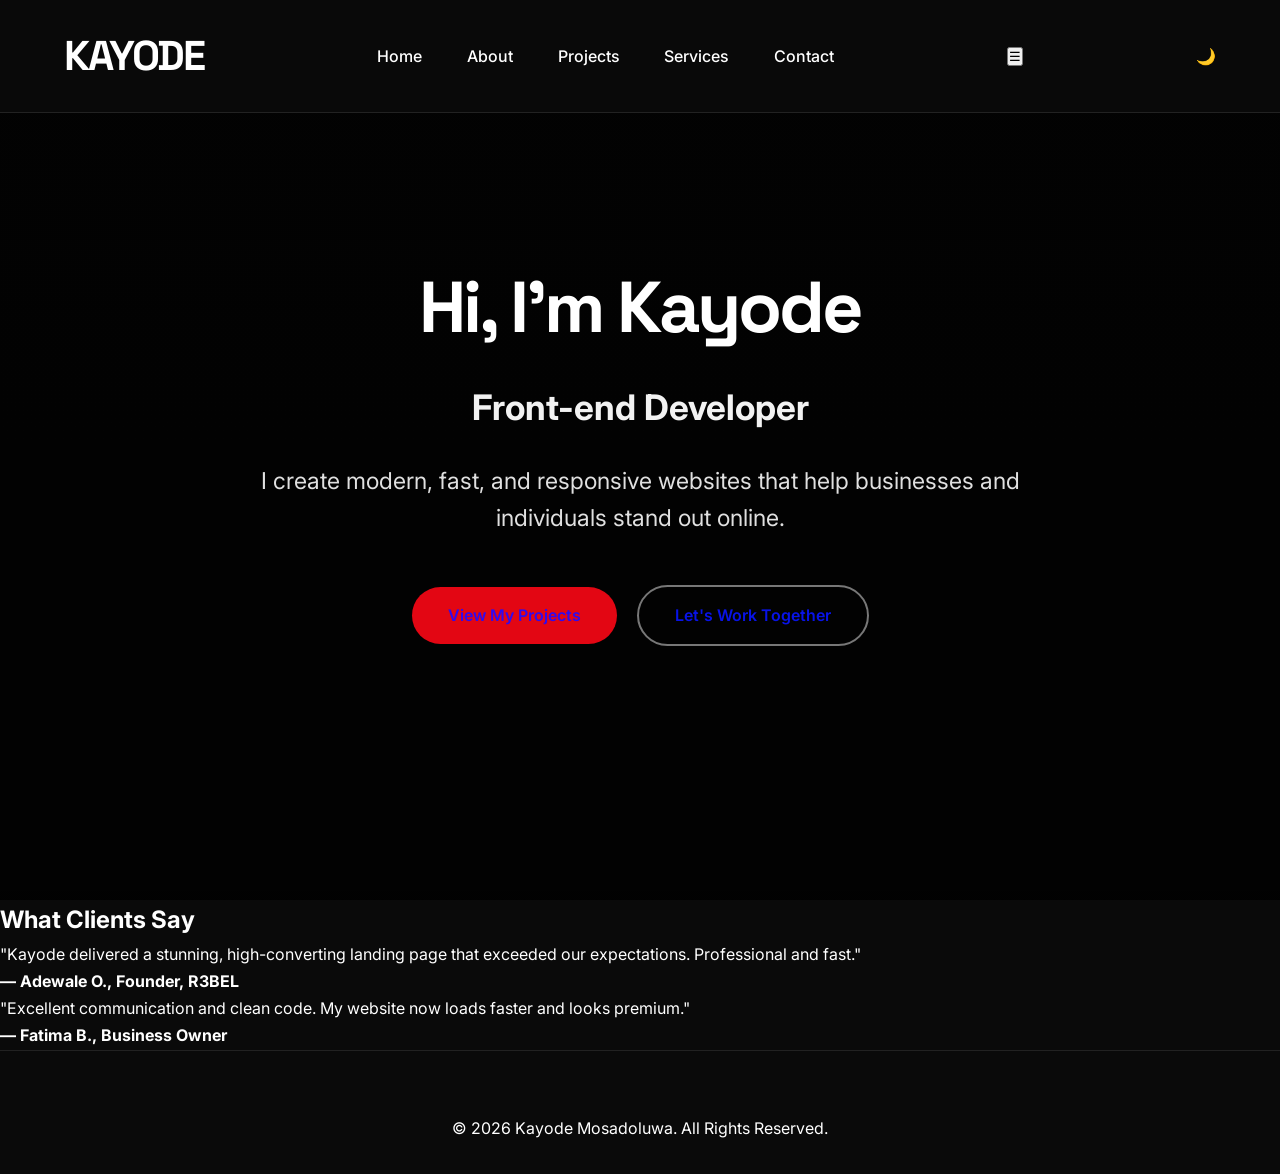
<file: index.html>
<!DOCTYPE html>
<html lang="en">
<head>
    <meta charset="UTF-8">
    <meta name="viewport" content="width=device-width, initial-scale=1.0">
     <!-- Basic SEO -->
    <meta name="description" content="Kayode Mosadoluwa - Front-end Developer in Lagos, Nigeria. I build modern, fast, and responsive websites.">
    <meta name="keywords" content="front end developer lagos, web developer nigeria, responsive website, portfolio">
    <meta name="author" content="Kayode Mosadoluwa">

    <!-- Social Cards -->
    <meta property="og:title" content="Kayode | Front-end Developer">
    <meta property="og:description" content="I create modern, fast, and responsive websites that help businesses and individuals stand out online.">
    <meta property="og:image" content="https://kayode-projectt.netlify.app/images/og-image.jpg">
    <meta property="og:url" content="https://kayode-projectt.netlify.app">
    <meta property="og:type" content="website">
    <meta name="twitter:card" content="summary_large_image">
    <meta name="twitter:title" content="Kayode | Front-end Developer">
    <meta name="twitter:description" content="Modern and responsive web development from Lagos, Nigeria.">
    <meta name="twitter:image" content="https://kayode-projectt.netlify.app/images/og-image.jpg">

    <title>Kayode | Front-end Developer</title>
    <link rel="stylesheet" href="css/style.css">
    <link href="https://fonts.googleapis.com/css2?family=Inter:wght@400;500;600;700&family=Space+Grotesk:wght@500;600;700&display=swap" rel="stylesheet">
</head> 
<body>
    <!-- HEADER -->
    <header>
        <nav>
            <div class="logo">KAYODE</div>
            <ul class="nav-links">
                <li><a href="index.html">Home</a></li>
                <li><a href="about.html">About</a></li>
                <li><a href="projects.html">Projects</a></li>
                <li><a href="services.html">Services</a></li>
                <li><a href="contact.html">Contact</a></li>
            </ul>
            <button id="mobile-menu" class="mobile-menu">☰</button>
            <div id="theme-toggle">🌙</div>
        </nav>
    </header>

    <!-- HERO -->
    <section class="hero">
        <div class="hero-content">
            <h1>Hi, I'm Kayode</h1>
            <h2>Front-end Developer</h2>
            <p class="hero-tagline">I create modern, fast, and responsive websites that help businesses and individuals stand out online.</p>
            <div class="hero-buttons">
                <a href="projects.html" class="btn primary">View My Projects</a>
                <a href="contact.html" class="btn secondary">Let's Work Together</a>
            </div>
        </div>
    </section>

    <!-- TESTIMONIALS -->
<section class="testimonials">
    <h2>What Clients Say</h2>
    <div class="testimonials-grid">
        <div class="testimonial-card">
            <p>"Kayode delivered a stunning, high-converting landing page that exceeded our expectations. Professional and fast."</p>
            <strong>— Adewale O., Founder, R3BEL</strong>
        </div>
        <div class="testimonial-card">
            <p>"Excellent communication and clean code. My website now loads faster and looks premium."</p>
            <strong>— Fatima B., Business Owner</strong>
        </div>
    </div>
</section>

    <footer>
        <p>&copy; 2026 Kayode Mosadoluwa. All Rights Reserved.</p>
    </footer>

    <script src="js/script.js"></script>
</body>
</html>
</file>
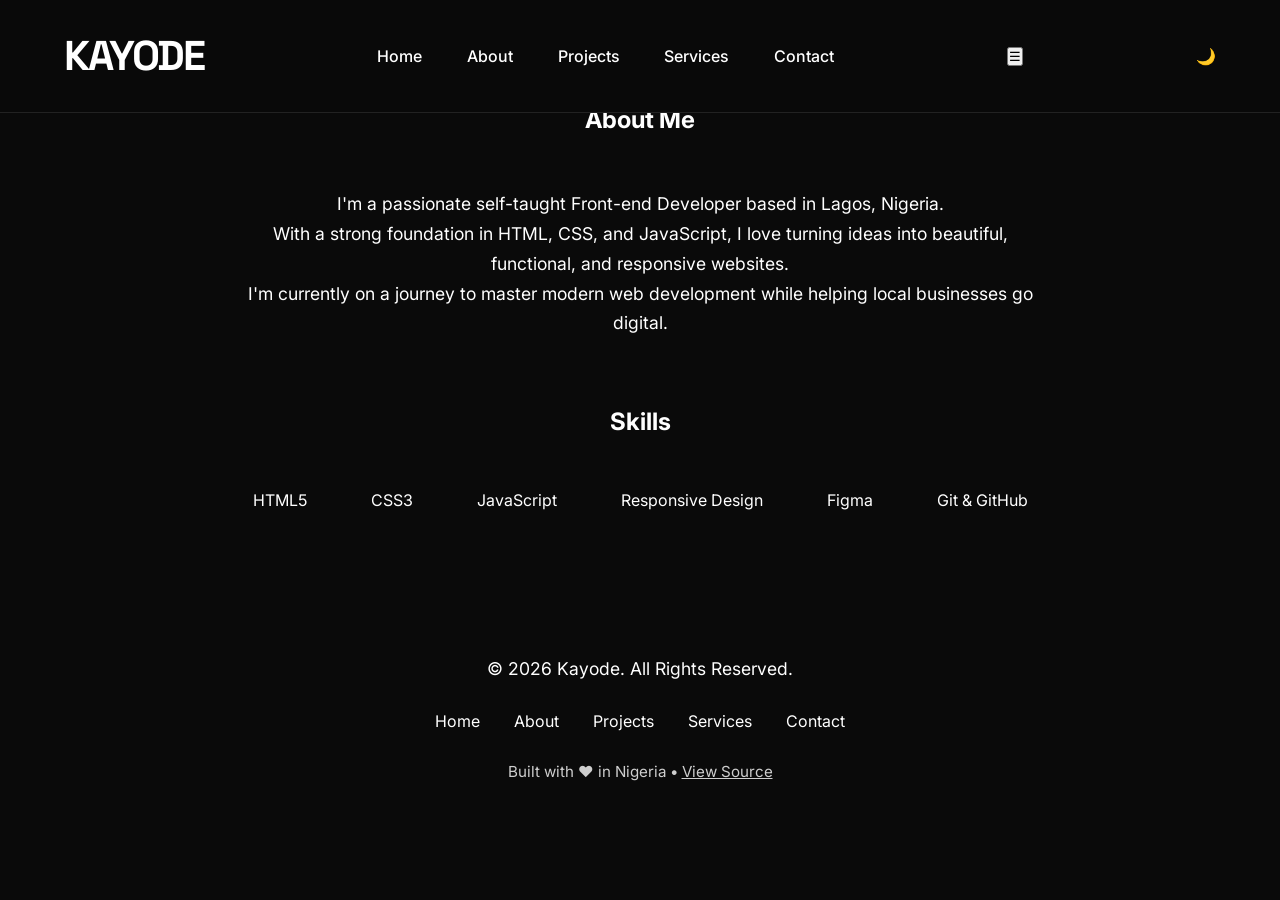
<file: about.html>
<!DOCTYPE html>
<html lang="en">
<head>
    <meta charset="UTF-8">
    <meta name="google-site-verification" content="z4tiCoslJtdxJK4b3TCkqPzV7DakdiD5pLW3ISCCo6s" />
    <meta name="viewport" content="width=device-width, initial-scale=1.0">
    <meta name="viewport" content="width=device-width, initial-scale=1.0">
    <meta name="description" content="About Kayode - Self-taught Front-end Developer based in Lagos, Nigeria.">
    <meta name="author" content="Kayode">
    
    <meta property="og:title" content="About Me | Kayode - Front-end Developer">
    <meta property="og:description" content="Learn more about my journey as a passionate web developer from Nigeria.">
    <meta property="og:type" content="website">
    <meta property="og:url" content="https://kayode-projectt.netlify.app">
    <meta property="og:image" content="https://kayode-projectt.netlify.app/images/og-image.jpg">
    <meta property="og:image:type" content="image/jpeg">
    <meta property="og:image:alt" content="Kayode — Front-end Developer social preview">
    <meta property="og:image:width" content="1080">
    <meta property="og:image:height" content="1350">
    <link rel="image_src" href="https://kayode-projectt.netlify.app/images/og-image.jpg">

    <meta name="twitter:card" content="summary_large_image">
    <meta name="twitter:title" content="About Me | Kayode - Front-end Developer">
    <meta name="twitter:description" content="Learn more about my journey as a passionate web developer from Nigeria.">
    <meta name="twitter:image" content="https://kayode-projectt.netlify.app/images/og-image.jpg">
    <meta name="twitter:image:alt" content="Kayode — Front-end Developer social preview">
    
    <title>About Me | Kayode</title>
    <link rel="stylesheet" href="css/style.css">
    <link href="https://fonts.googleapis.com/css2?family=Inter:wght@400;500;600;700&family=Space+Grotesk:wght@500;600;700&display=swap" rel="stylesheet">

</head>
<body>
    <!-- HEADER -->
<header>
    <nav>
        <div class="logo">KAYODE</div>
        
        <ul class="nav-links">
            <li><a href="index.html">Home</a></li>
            <li><a href="about.html">About</a></li>
            <li><a href="projects.html">Projects</a></li>
            <li><a href="services.html">Services</a></li>
            <li><a href="contact.html">Contact</a></li>
        </ul>

        <!-- Hamburger -->
        <button id="mobile-menu" class="mobile-menu">☰</button>
        
        <!-- Theme Toggle -->
        <div id="theme-toggle">🌙</div>
    </nav>
</header>

    <section style="padding-top: 100px;">
        <h1 style="text-align: center; margin-bottom: 3rem;">About Me</h1>
        <div style="max-width: 800px; margin: 0 auto; text-align: center; font-size: 1.1rem;">
            <p>I'm a passionate self-taught Front-end Developer based in Lagos, Nigeria.</p>
            <p>With a strong foundation in HTML, CSS, and JavaScript, I love turning ideas into beautiful, functional, and responsive websites.</p>
            <p>I'm currently on a journey to master modern web development while helping local businesses go digital.</p>
        </div>

        <h2 style="text-align: center; margin: 4rem 0 2rem;">Skills</h2>
        <div style="display: flex; flex-wrap: wrap; gap: 1rem; justify-content: center;">
            <span class="card" style="padding: 12px 24px; border-radius: 50px;">HTML5</span>
            <span class="card" style="padding: 12px 24px; border-radius: 50px;">CSS3</span>
            <span class="card" style="padding: 12px 24px; border-radius: 50px;">JavaScript</span>
            <span class="card" style="padding: 12px 24px; border-radius: 50px;">Responsive Design</span>
            <span class="card" style="padding: 12px 24px; border-radius: 50px;">Figma</span>
            <span class="card" style="padding: 12px 24px; border-radius: 50px;">Git & GitHub</span>
        </div>
    </section>

    <script src="js/script.js"></script>
    
    <!-- Footer -->
    <footer style="background: var(--card); padding: 4rem 5% 2rem; margin-top: 4rem; text-align: center; border-top: 1px solid var(--border);">
        <p style="margin-bottom: 1rem; font-size: 1.1rem;">&copy; 2026 Kayode. All Rights Reserved.</p>
        <div style="margin: 1.5rem 0;">
            <a href="index.html" style="margin: 0 15px; color: var(--text); text-decoration: none;">Home</a>
            <a href="about.html" style="margin: 0 15px; color: var(--text); text-decoration: none;">About</a>
            <a href="projects.html" style="margin: 0 15px; color: var(--text); text-decoration: none;">Projects</a>
            <a href="services.html" style="margin: 0 15px; color: var(--text); text-decoration: none;">Services</a>
            <a href="contact.html" style="margin: 0 15px; color: var(--text); text-decoration: none;">Contact</a>
        </div>
        <p style="font-size: 0.95rem; opacity: 0.8;">
            Built with ❤️ in Nigeria • 
            <a href="https://github.com/kayodemosadoluwa714-source/portfolio-website" target="_blank" style="color: var(--primary);">View Source</a>
        </p>
    </footer>
</body>
</html>
</file>
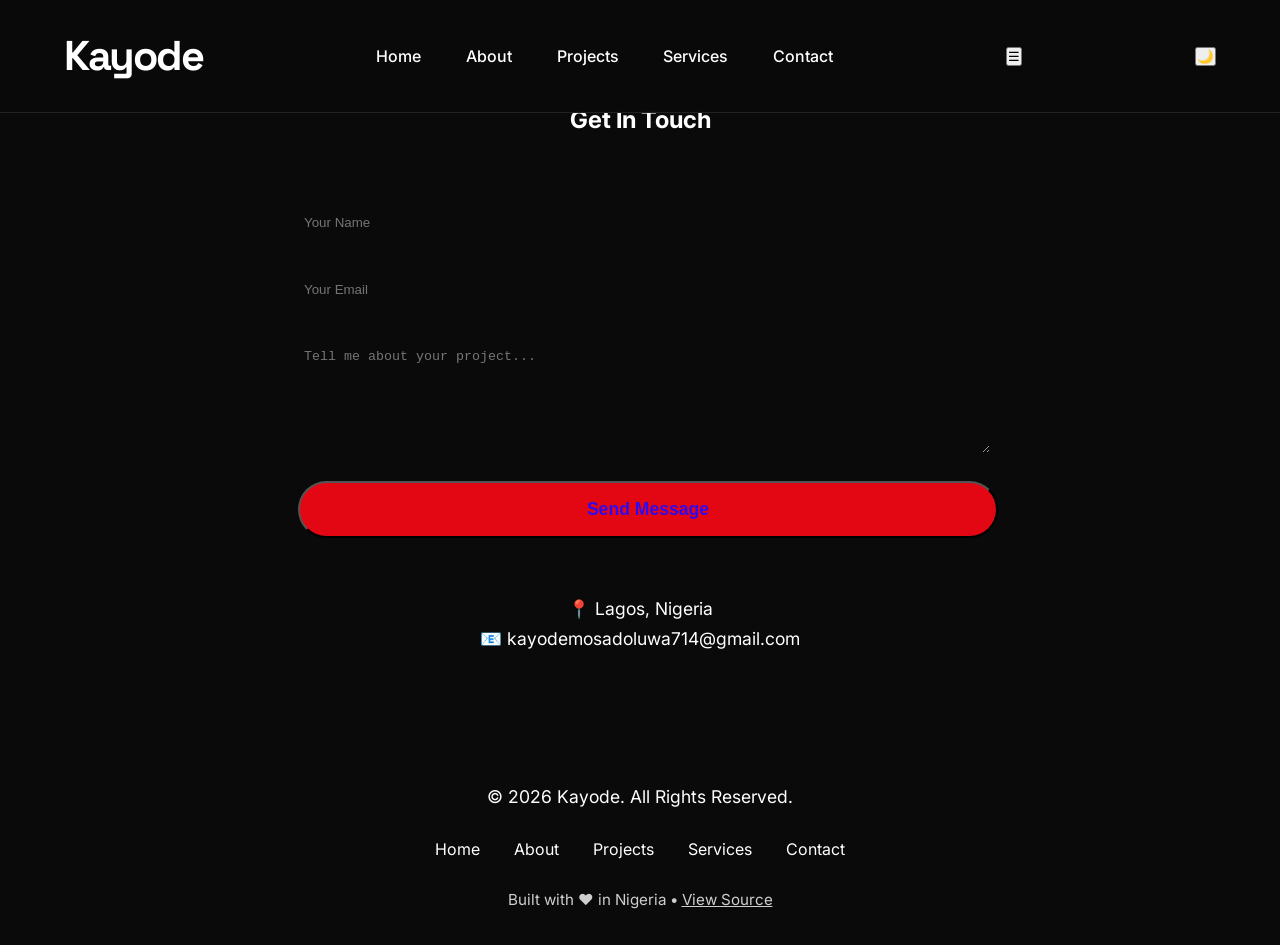
<file: contact.html>
<!DOCTYPE html>
<html lang="en">
<head>
    <meta charset="UTF-8">
    <meta name="viewport" content="width=device-width, initial-scale=1.0">
    <meta name="description" content="Contact Kayode - Front-end Developer in Lagos, Nigeria">
    <meta name="keywords" content="front-end developer, web developer lagos, html css javascript, portfolio, responsive website">
    <meta name="author" content="Kayode Mosadoluwa">

    <meta property="og:title" content="Contact | Kayode">
    <meta property="og:description" content="Get in touch for web development projects.">
    <meta property="og:image" content="https://kayode-projectt.netlify.app/images/og-image.jpg">
    <meta property="og:url" content="https://kayode-projectt.netlify.app">
    <title>Contact | Kayode Front-end Developer</title>
    <link rel="stylesheet" href="css/style.css">
    <link href="https://fonts.googleapis.com/css2?family=Inter:wght@400;500;600;700&family=Space+Grotesk:wght@500;600;700&display=swap" rel="stylesheet">
    <link href="https://fonts.googleapis.com/css2?family=Inter:wght@400;500;600;700&family=Space+Grotesk:wght@500;600;700&display=swap" rel="stylesheet">
</head>
<body>
    <header>
        <nav>
            <div class="logo">Kayode</div>
            <ul class="nav-links">
                <li><a href="index.html">Home</a></li>
                <li><a href="about.html">About</a></li>
                <li><a href="projects.html">Projects</a></li>
                <li><a href="services.html">Services</a></li>
                <li><a href="contact.html">Contact</a></li>
            </ul>
            <button id="mobile-menu" class="mobile-menu">☰</button>
            <button id="theme-toggle" class="theme-toggle">🌙</button>
        </nav>
    </header>

    <section style="padding-top: 100px; max-width: 700px; margin: 0 auto;">
        <h1 style="text-align: center; margin-bottom: 3rem;">Get In Touch</h1>
        
        <form action="https://formspree.io/f/meewlgld" method="POST">
            <input type="text" name="name" placeholder="Your Name" required style="width: 100%; padding: 14px; margin: 12px 0; border: 1px solid var(--border); border-radius: 8px; background: var(--card); color: var(--text);">
            <input type="email" name="email" placeholder="Your Email" required style="width: 100%; padding: 14px; margin: 12px 0; border: 1px solid var(--border); border-radius: 8px; background: var(--card); color: var(--text);">
            <textarea name="message" rows="6" placeholder="Tell me about your project..." required style="width: 100%; padding: 14px; margin: 12px 0; border: 1px solid var(--border); border-radius: 8px; background: var(--card); color: var(--text);"></textarea>
            <button type="submit" class="btn primary" style="width: 100%; padding: 16px; font-size: 1.1rem;">Send Message</button>
        </form>

        <p style="text-align: center; margin-top: 3rem; font-size: 1.1rem;">
            📍 Lagos, Nigeria<br>
            📧 kayodemosadoluwa714@gmail.com
        </p>
    </section>

    <script src="js/script.js"></script>
    
    <!-- Footer -->
    <footer style="background: var(--card); padding: 4rem 5% 2rem; margin-top: 4rem; text-align: center; border-top: 1px solid var(--border);">
        <p style="margin-bottom: 1rem; font-size: 1.1rem;">&copy; 2026 Kayode. All Rights Reserved.</p>
        <div style="margin: 1.5rem 0;">
            <a href="index.html" style="margin: 0 15px; color: var(--text); text-decoration: none;">Home</a>
            <a href="about.html" style="margin: 0 15px; color: var(--text); text-decoration: none;">About</a>
            <a href="projects.html" style="margin: 0 15px; color: var(--text); text-decoration: none;">Projects</a>
            <a href="services.html" style="margin: 0 15px; color: var(--text); text-decoration: none;">Services</a>
            <a href="contact.html" style="margin: 0 15px; color: var(--text); text-decoration: none;">Contact</a>
        </div>
        <p style="font-size: 0.95rem; opacity: 0.8;">
            Built with ❤️ in Nigeria • 
            <a href="https://github.com/kayodemosadoluwa714-source/portfolio-website" target="_blank" style="color: var(--primary);">View Source</a>
        </p>
    </footer>
</body>
</html>
</file>
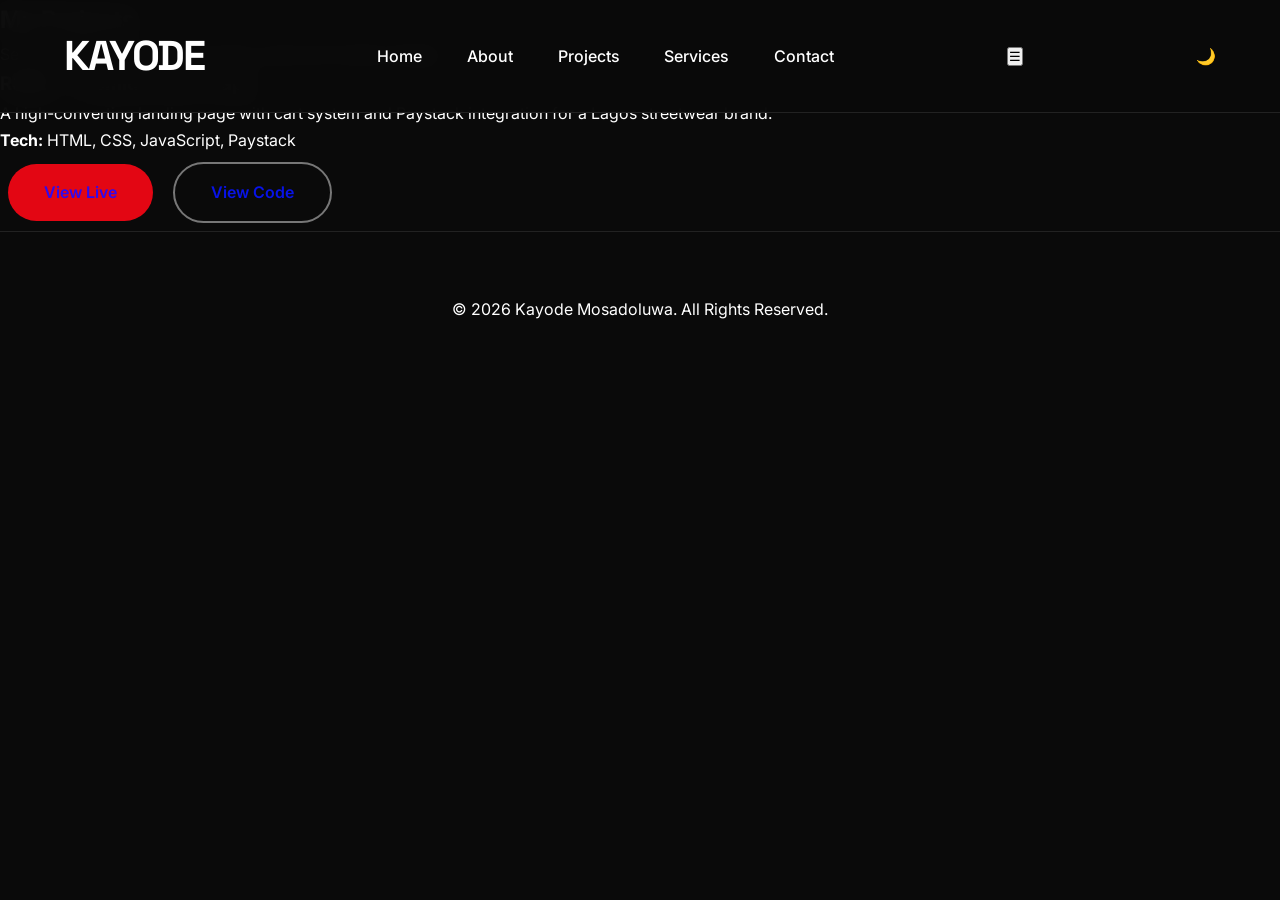
<file: projects.html>
<!DOCTYPE html>
<html lang="en">
<head>
    <meta charset="UTF-8">
    <meta name="viewport" content="width=device-width, initial-scale=1.0">
    <meta name="description" content="Kayode Mosadoluwa - Front-end Developer based in Lagos, Nigeria. Specializing in modern, responsive, and high-converting websites.">
    <meta name="keywords" content="front-end developer, web developer lagos, html css javascript, portfolio, responsive website">
    <meta name="author" content="Kayode Mosadoluwa">
    <title>Kayode | Front-end Developer</title>
    <link rel="stylesheet" href="css/style.css">
    <link href="https://fonts.googleapis.com/css2?family=Inter:wght@400;500;600;700&family=Space+Grotesk:wght@500;600;700&display=swap" rel="stylesheet">
  
    <!-- Open Graph / Social Media -->
    <meta property="og:title" content="Kayode | Front-end Developer in Nigeria">
    <meta property="og:description" content="I build fast, responsive, and beautiful websites for businesses and individuals. Based in Lagos, Nigeria.">
    <meta property="og:image" content="https://https://kayode-projectt.netlify.app//images/og-image.jpg">
    <meta property="og:url" content="https://https://kayode-projectt.netlify.app/">
    <meta property="og:type" content="website">
    <meta property="og:site_name" content="Kayode Portfolio">
</head>
<body>
    <!-- HEADER -->
    <header>
        <nav>
            <div class="logo">KAYODE</div>
            <ul class="nav-links">
                <li><a href="index.html">Home</a></li>
                <li><a href="about.html">About</a></li>
                <li><a href="projects.html">Projects</a></li>
                <li><a href="services.html">Services</a></li>
                <li><a href="contact.html">Contact</a></li>
            </ul>
            <button id="mobile-menu" class="mobile-menu">☰</button>
            <div id="theme-toggle">🌙</div>
        </nav>
    </header>

    <section class="projects-hero">
        <h1>My Projects</h1>
        <p>Selected works showcasing clean code and modern design</p>
    </section>

    <section class="projects-container">
        <div class="card">
            <h3>R3BEL - Premium Face Caps</h3>
            <p>A high-converting landing page with cart system and Paystack integration for a Lagos streetwear brand.</p>
            <p><strong>Tech:</strong> HTML, CSS, JavaScript, Paystack</p>
            <div class="project-links">
                <a href="https://r3b3l.netlify.app" target="_blank" class="btn primary">View Live</a>
                <a href="https://github.com/kayodemosadoluwa714-source/r3bel-landing-page" target="_blank" class="btn secondary">View Code</a>
            </div>
        </div>
    </section>

    <footer>
        <p>&copy; 2026 Kayode Mosadoluwa. All Rights Reserved.</p>
    </footer>

    <script src="js/script.js"></script>
</body>
</html>
</file>
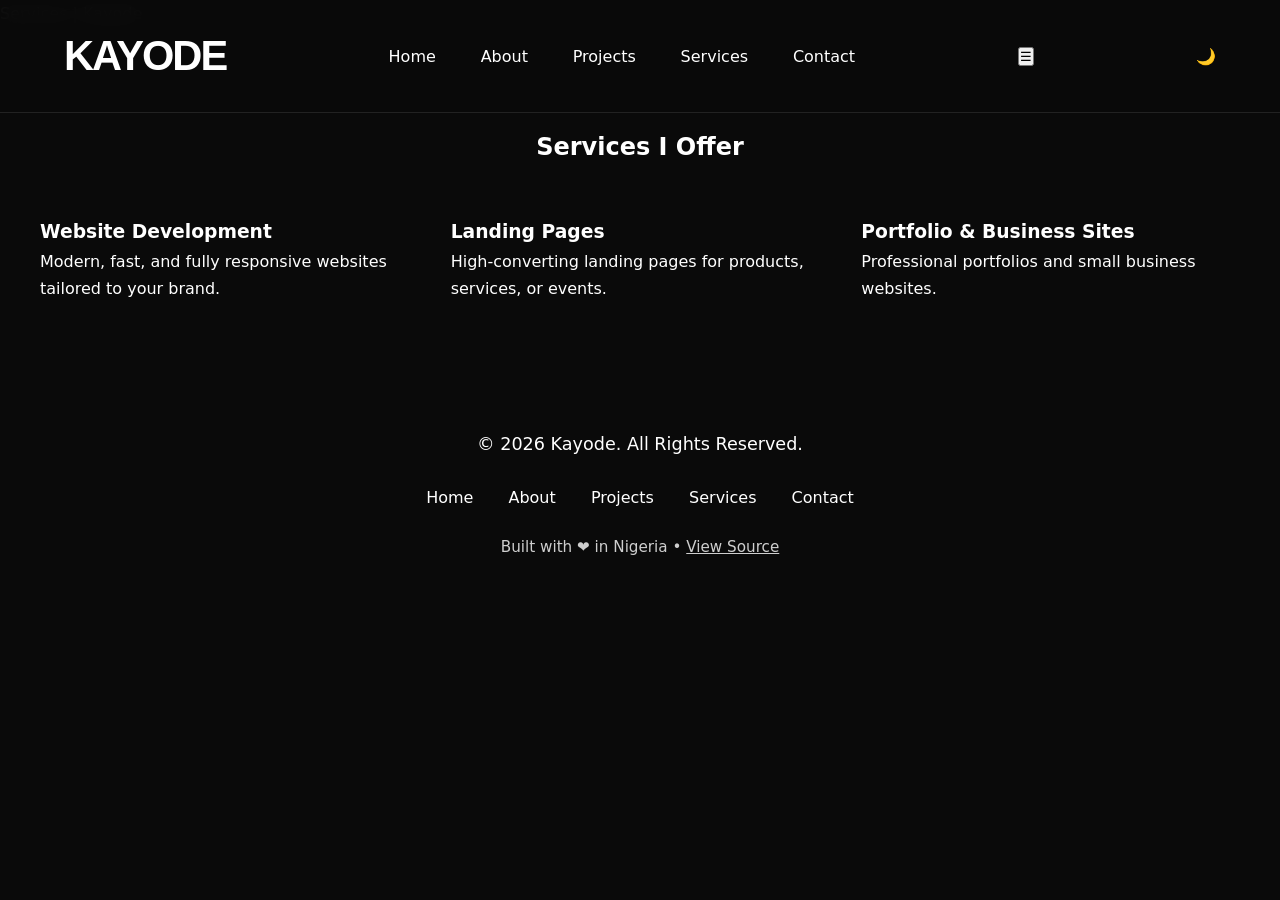
<file: services.html>
<!DOCTYPE html>
<html lang="en">
<head>
    <meta charset="UTF-8">
    <meta name="google-site-verification" content="z4tiCoslJtdxJK4b3TCkqPzV7DakdiD5pLW3ISCCo6s" />
    <meta name="viewport" content="width=device-width, initial-scale=1.0">
    <meta name="description" content="Web Development Services offered by Kayode - Lagos Nigeria">
    
    
       <!-- Open Graph / Social Media -->
    <meta property="og:title" content="Kayode | Front-end Developer in Nigeria">
    <meta property="og:description" content="I build fast, responsive, and beautiful websites for businesses and individuals. Based in Lagos, Nigeria.">
    <meta property="og:image" content="https://kayode-projectt.netlify.app//images/og-image.jpg">
    <meta property="og:url" content="https://kayode-projectt.netlify.app/">
    <meta property="og:type" content="website">
    <meta property="og:site_name" content="Kayode Portfolio">
    
    <!-- Twitter Card -->
    <meta name="twitter:card" content="summary_large_image">
    <meta name="twitter:title" content="Kayode | Front-end Developer in Nigeria">
    <meta name="twitter:description" content="I build fast, responsive, and beautiful websites.">
    <meta name="twitter:image" content="https://kayode-projectt.netlify.app/images/og-image.jpg"
    
    <title>Services | Kayode</title>
    <link rel="stylesheet" href="css/style.css">
</head>
<body>
   <!-- HEADER -->
<header>
    <nav>
        <div class="logo">KAYODE</div>
        
        <ul class="nav-links">
            <li><a href="index.html">Home</a></li>
            <li><a href="about.html">About</a></li>
            <li><a href="projects.html">Projects</a></li>
            <li><a href="services.html">Services</a></li>
            <li><a href="contact.html">Contact</a></li>
        </ul>

        <!-- Hamburger -->
        <button id="mobile-menu" class="mobile-menu">☰</button>
        
        <!-- Theme Toggle -->
        <div id="theme-toggle">🌙</div>
    </nav>
</header>

    <section style="padding-top: 100px;">
        <h1 style="text-align: center; margin-bottom: 3rem;">Services I Offer</h1>
        
        <div style="display: grid; grid-template-columns: repeat(auto-fit, minmax(320px, 1fr)); gap: 2rem; max-width: 1200px; margin: 0 auto;">
            <div class="card">
                <h3>Website Development</h3>
                <p>Modern, fast, and fully responsive websites tailored to your brand.</p>
            </div>
            <div class="card">
                <h3>Landing Pages</h3>
                <p>High-converting landing pages for products, services, or events.</p>
            </div>
            <div class="card">
                <h3>Portfolio & Business Sites</h3>
                <p>Professional portfolios and small business websites.</p>
            </div>
        </div>
    </section>

    <script src="js/script.js"></script>
    
    <!-- Footer -->
    <footer style="background: var(--card); padding: 4rem 5% 2rem; margin-top: 4rem; text-align: center; border-top: 1px solid var(--border);">
        <p style="margin-bottom: 1rem; font-size: 1.1rem;">&copy; 2026 Kayode. All Rights Reserved.</p>
        <div style="margin: 1.5rem 0;">
            <a href="index.html" style="margin: 0 15px; color: var(--text); text-decoration: none;">Home</a>
            <a href="about.html" style="margin: 0 15px; color: var(--text); text-decoration: none;">About</a>
            <a href="projects.html" style="margin: 0 15px; color: var(--text); text-decoration: none;">Projects</a>
            <a href="services.html" style="margin: 0 15px; color: var(--text); text-decoration: none;">Services</a>
            <a href="contact.html" style="margin: 0 15px; color: var(--text); text-decoration: none;">Contact</a>
        </div>
        <p style="font-size: 0.95rem; opacity: 0.8;">
            Built with ❤️ in Nigeria • 
            <a href="https://github.com/kayodemosadoluwa714-source/portfolio-website" target="_blank" style="color: var(--primary);">View Source</a>
        </p>
    </footer>
</body>
</html>
</file>
<file: css/style.css>
* {
    margin: 0;
    padding: 0;
    box-sizing: border-box;
}

:root {
    --black: #0a0a0a;
    --red: #e30613;
    --gray: #111111;
}

body {
    font-family: 'Inter', system-ui, sans-serif;
    background: var(--black);
    color: white;
    line-height: 1.7;
}

/* HEADER */
header {
    position: fixed;
    top: 0;
    width: 100%;
    background: rgba(10, 10, 10, 0.97);
    backdrop-filter: blur(12px);
    z-index: 1000;
    border-bottom: 1px solid #222;
}

nav {
    max-width: 1400px;
    margin: 0 auto;
    padding: 1.3rem 5%;
    display: flex;
    justify-content: space-between;
    align-items: center;
}

.logo {
    font-family: 'Space Grotesk', sans-serif;
    font-size: 2.6rem;
    font-weight: 700;
    letter-spacing: -2px;
}

.nav-links {
    display: flex;
    gap: 2.8rem;
    list-style: none;
}

.nav-links a {
    color: white;
    text-decoration: none;
    font-weight: 500;
    transition: color 0.3s;
}

.nav-links a:hover {
    color: var(--red);
}

.hamburger {
    display: none;
    font-size: 1.8rem;
    cursor: pointer;
}

/* HERO SECTION - Improved Visibility */
.hero {
    min-height: 100vh;
    background: linear-gradient(rgba(0,0,0,0.75), rgba(0,0,0,0.85)), 
                url('https://picsum.photos/id/1015/2000/1200') center/cover no-repeat;
    display: flex;
    align-items: center;
    justify-content: center;
    text-align: center;
}

.hero-content {
    max-width: 800px;
    padding: 0 20px;
}

.hero-content h1 {
    font-family: 'Space Grotesk', sans-serif;
    font-size: 4.5rem;
    margin-bottom: 10px;
    letter-spacing: -3px;
}

.hero-content h2 {
    font-size: 2.2rem;
    margin-bottom: 25px;
    opacity: 0.95;
}

.hero-tagline {
    font-size: 1.45rem;
    color: #e0e0e0;
    margin-bottom: 40px;
    line-height: 1.6;
}

/* BUTTONS */
.btn {
    padding: 15px 36px;
    border-radius: 50px;
    font-weight: 600;
    text-decoration: none;
    display: inline-block;
    transition: all 0.4s ease;
    margin: 8px;
}

.btn.primary {
    background: var(--red);
    color: rgb(48, 10, 239);
}

.btn.primary:hover {
    background: #ff1f2b;
    transform: translateY(-5px);
}

.btn.secondary {
    background: transparent;
    color: rgb(8, 19, 231);
    border: 2px solid #777;
}

.btn.secondary:hover {
    border-color: var(--red);
    color: var(--red);
}

/* FOOTER */
footer {
    text-align: center;
    padding: 4rem 5% 2rem;
    background: #0a0a0a;
    border-top: 1px solid #222;
}

/* RESPONSIVE */
@media (max-width: 768px) {
    .hamburger {
        display: block;
    }
    
    .nav-links {
        position: fixed;
        top: 80px;
        left: -100%;
        width: 100%;
        height: calc(100vh - 80px);
        background: var(--black);
        flex-direction: column;
        align-items: center;
        padding-top: 4rem;
        transition: 0.4s;
    }
    
    .nav-links.active {
        left: 0;
    }
    
    .hero-content h1 {
        font-size: 3.2rem;
    }
    
    .hero-content h2 {
        font-size: 1.8rem;
    }
}

/* MOBILE MENU */
.hamburger {
    display: none;
    font-size: 1.9rem;
    cursor: pointer;
    color: white;
}

.nav-links {
    display: flex;
    gap: 2.8rem;
    list-style: none;
}

@media (max-width: 768px) {
    .hamburger {
        display: block;
    }
    
    .nav-links {
        position: fixed;
        top: 85px;
        left: -100%;
        width: 100%;
        height: calc(100vh - 85px);
        background: #0a0a0a;
        flex-direction: column;
        align-items: center;
        justify-content: start;
        padding-top: 4rem;
        transition: 0.4s ease;
    }
    
    .nav-links.active {
        left: 0;
    }
}

/* LIGHT MODE */
.light-mode {
    background: #f8f9fa;
    color: #3d08cd;
}

.light-mode header {
    background: rgba(255, 255, 255, 0.97);
    border-bottom: 1px solid #ddd;
}

.light-mode .nav-links a,
.light-mode .logo {
    color: #222;
}
</file>
